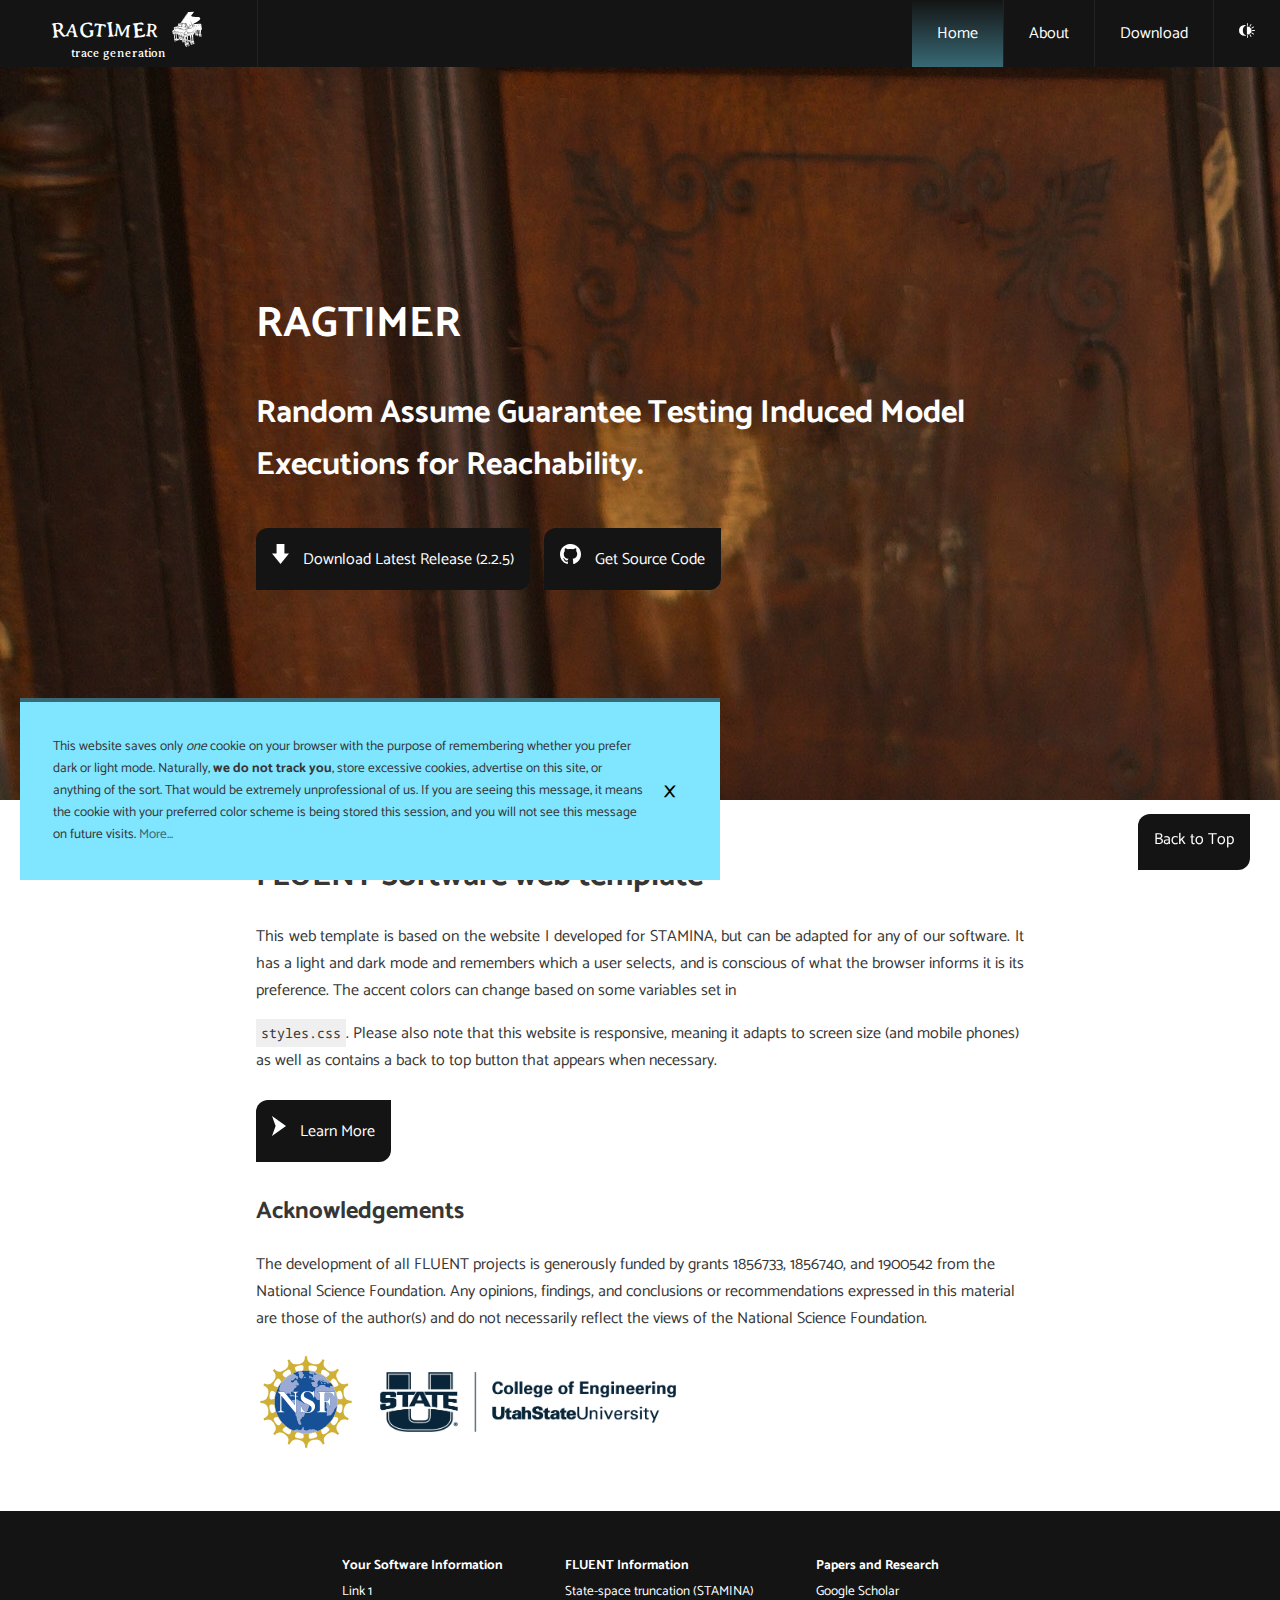
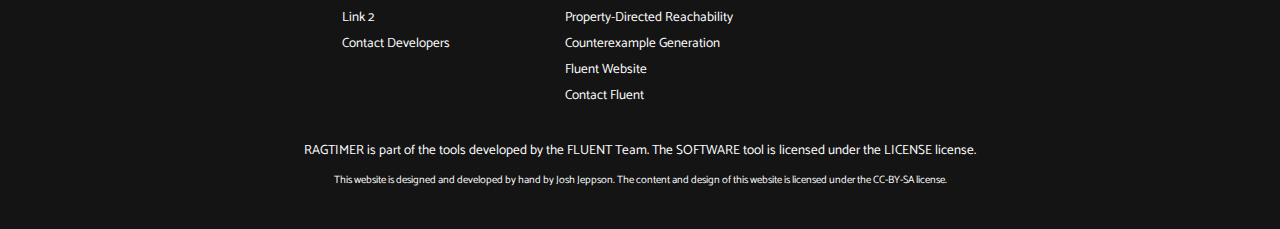
<file: index.html>
<!DOCTYPE html>
<html>
<head>
	<title>Home - RAGTIMER</title>
	<meta charset="utf-8">
	<meta name="viewport" content="width=device-width, initial-scale=1.0">
	<link rel="stylesheet" href="styles.css">
	<link rel="icon" type="image/x-icon" href="images/favicon.svg">
	<link rel="stylesheet" href="ragtimer-logo.css">
	<script type="text/javascript" src="scripts/scripts.js"></script>
</head>
<body>
<!-- Navigation Bar -->
<ul class="navbar" id="navbar">
	<li class="logo-background"><a id="ragtimer" href="index.html"><span class="ragtimer-logo-dynamic">
<span class="r">R</span>
<span class="a">A</span>
<span class="g">G</span>
<span class="t">T</span>
<span class="i">I</span>
<span class="m">M</span>
<span class="e">E</span>
<span class="m">R</span>
<img class="e" src=images/icon-logo.svg height=35px id=logo><br>
<span id="tgen"></span>
</span></a></li>
	<div class="right">
	<li><a class="openbutton" id="openbutton" onclick="openNav()">&#9776;</a></li>
	<li><a class="closebutton" id="closebutton" onclick="closeNav()">&times;</a></li>
	<li><a class="active" id="active" href="index.html">Home</a></li>
	<li><a class="navbutton" href="about.html">About</a></li>
	<li><a class="navbutton" href="download.html">Download</a></li>
	<li class="right"><a id="dark-toggle" title="Toggle Light/Dark Mode" onclick="toggleDarkMode()"><img src="images/icons/darkLight.svg" height="15px"></a></li>
	</div>
<!--	<li class="right"><a class="fluent" href="https://fluentverification.github.io">FLUENT Verification</a></li>-->
<!-- 	<li class="right"><a class="fluent" href="https://fluentverification.github.io">FLUENT Verification</a></li> -->
</ul>
<div class="top-buffer" id="top-buffer"><br></div>
<div class="banner">
	<h1>RAGTIMER</h1>
	<h2>
		Random Assume Guarantee Testing Induced Model Executions for Reachability.
	</h2>
	<a class="button" href="#"><img class="button-icon" src="images/icons/download.svg" height="20px"> Download Latest Release (2.2.5)</a>
	<a class="button" href="https://github.com/fluentverification/ragtimer"><img class="button-icon" src="images/icons/github_mark.svg" height="20px"> Get Source Code</a>
</div>
<!-- Back to top button -->
<a class="btt-button" id="btt-button" href="#" style="color: white;">
Back to Top</a>
<script>
let bttButton = document.getElementById('btt-button');

if (bttButton != null) {
	window.onscroll = function() {
		if (document.body.scrollTop > 100 || document.documentElement.scrollTop > 100) {
			bttButton.style.display = "block";
		}
		else {
			bttButton.style.display = "none";
		}
	}
}
</script>
<!-- Cookie Banner -->
<div class="cookie-banner" id="cookie-banner">
	<table>
		<tr>
		<td>
	This website saves only <i>one</i> cookie on your browser with the purpose of remembering whether you prefer dark or light mode. Naturally, <b>we do not track you</b>, store excessive cookies, advertise on this site, or anything of the sort. That would be extremely unprofessional of us. If you are seeing this message, it means the cookie with your preferred color scheme is being stored this session, and you will not see this message on future visits. <a href="privacy.html">More...</a>
	</td><td>
	<a style="color:black; padding: 10px; font-size: 20pt; cursor: pointer;" onclick="closeCookieBanner()">&times;</a></td><tr>
	</table>
	<script>
		function closeCookieBanner() {
			let cookieBanner = document.getElementById('cookie-banner');
			cookieBanner.style.display = "none";
		}
	</script>
</div>
<div class="content">
<!-- CONTENT -->
	<h1>FLUENT Software web template</h1>
	<p>
		This web template is based on the website I developed for STAMINA, but can be adapted for any of our software. It has a light and dark mode and remembers which a user selects, and is conscious of what the browser informs it is its preference. The accent colors can change based on some variables set in <div class="inline-code">styles.css</div>. Please also note that this website is responsive, meaning it adapts to screen size (and mobile phones) as well as contains a back to top button that appears when necessary.
	</p>
	<a class="button" href="about.html"><img class="button-icon" src="images/icons/learn_more.svg" height="20px"> Learn More</a>
	<!-- DO NOT REMOVE THIS SECTION!!!! -->
	<div id="acknowledgements">
		<h2>Acknowledgements</h2>
		The development of all FLUENT projects is generously funded by grants 1856733, 1856740, and 1900542 from the National Science Foundation. Any opinions, findings, and conclusions or recommendations expressed in this material are those of the author(s) and do not necessarily reflect the views of the National Science Foundation.<br>
		<div class="logos" style="vertical-align: center; padding-top: 20px;">
			<a href="https://www.nsf.gov/"><img height=100px class="ack-logo" src="images/nsfLogo.svg"></a>
			<a href="https://www.usu.edu/"><img height=60px id="usu-logo" class="ack-logo" style="padding: 20px;" src="images/u-state-aggie-blue.png"></a>
		</div>
		<script>
			// Assume someone isn't going to change their color scheme preference mid-session
			if (window.matchMedia && window.matchMedia('(prefers-color-scheme: dark)').matches || darkMode) {
				let usuLogo = document.getElementById('usu-logo');
				usuLogo.src = "images/u-state-white.png";
			}
		</script>
	</div>
</div>
<!-- Footer -->
<div class="footer">
	<div class="footer-links">
		<table style="width:80%">
			<tr>
				<th>Your Software Information</th>
				<th>FLUENT Information</th>
				<th>Papers and Research</th>
			</tr>
			<tr>
				<td><a href="https://github.com/fluentverification/ragtimer">Link 1</a></td>
				<td><a href="https://staminachecker.org">State-space truncation (STAMINA)</a></td>
				<td><a href="https://scholar.google.com/citations?hl=en&user=1bpMdpUAAAAJ">Google Scholar</a></td>
			</tr>
			<tr>
				<td><a href="https://github.com/fluentverification/ragtimer">Link 2</a></td>
				<td><a href="#">Property-Directed Reachability</a></td>
			</tr>
			<tr>
				<td><a href="about.html#contact">Contact Developers</a></td>
				<td><a href="#">Counterexample Generation</a></td>
			</tr>
			<tr>
				<td></td>
				<td><a href="https://fluentverification.github.io">Fluent Website</a></td>
			</tr>
			<tr>
				<td></td>
				<td><a href="https://fluentverification.github.io/contact/">Contact Fluent</a></td>
			</tr>
		</table>
	</div>
	<div style="padding-top: 30px;" >
		RAGTIMER is part of the tools developed by the FLUENT Team. The SOFTWARE tool is licensed under the LICENSE license.
	</div>
	<div style="padding-top: 10px; font-size: 8pt;" >
		This website is designed and developed by hand by Josh Jeppson. The content and design of this website is licensed under the CC-BY-SA license.
	</div>
</div>
</body>
</file>
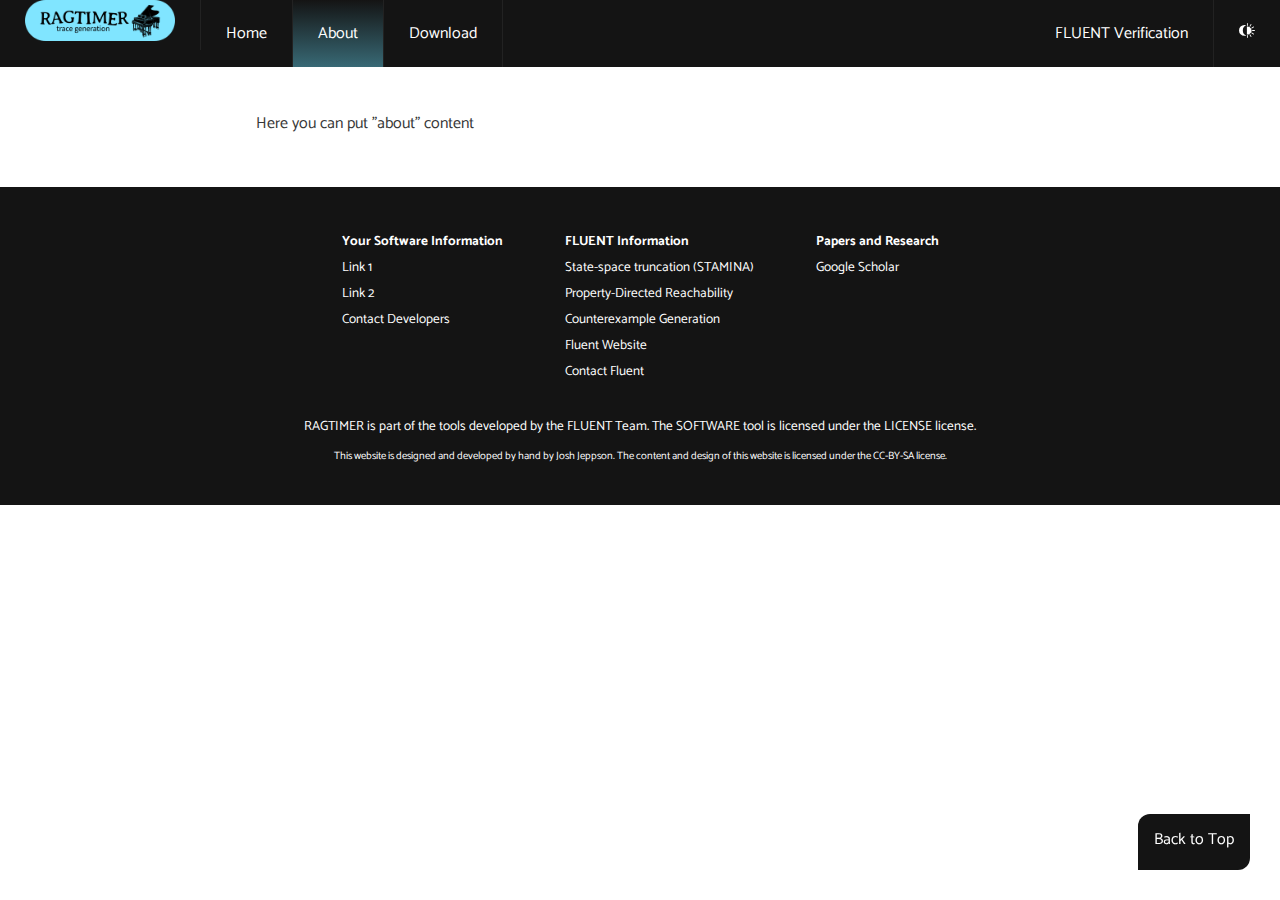
<file: about.html>
<!DOCTYPE html>
<html>
<head>
	<title>About - RAGTIMER</title>
	<meta charset="utf-8">
	<meta name="viewport" content="width=device-width, initial-scale=1.0">
	<link rel="stylesheet" href="styles.css">
	<link rel="icon" type="image/x-icon" href="images/favicon.svg">
	<script type="text/javascript" src="scripts/scripts.js"></script>
</head>
<body>
<!-- Navigation Bar -->
<ul class="navbar" id="navbar">
	<li><a id="ragtimer" href="index.html"><img src=images/logo.png class="ragtimer-logo"></a></li>
	<li><a class="openbutton" id="openbutton" onclick="openNav()">&#9776;</a></li>
	<li><a class="closebutton" id="closebutton" onclick="closeNav()">&times;</a></li>
	<li><a class="navbutton" href="index.html">Home</a></li>
	<li><a class="active" id="active" href="about.html">About</a></li>
	<li><a class="navbutton" href="download.html">Download</a></li>
	<li class="right"><a id="dark-toggle" title="Toggle Light/Dark Mode" onclick="toggleDarkMode()"><img src="images/icons/darkLight.svg" height="15px"></a></li>
	<li class="right"><a class="fluent" href="https://fluentverification.github.io">FLUENT Verification</a></li>
<!-- 	<li class="right"><a class="fluent" href="https://fluentverification.github.io">FLUENT Verification</a></li> -->
</ul>
<div class="top-buffer" id="top-buffer"><br></div>
<!-- Back to top button -->
<a class="btt-button" id="btt-button" href="#" style="color: white;">
Back to Top</a>
<script>
let bttButton = document.getElementById('btt-button');

if (bttButton != null) {
	window.onscroll = function() {
		if (document.body.scrollTop > 100 || document.documentElement.scrollTop > 100) {
			bttButton.style.display = "block";
		}
		else {
			bttButton.style.display = "none";
		}
	}
}
</script>
<!-- Cookie Banner -->
<div class="cookie-banner" id="cookie-banner">
	<table>
		<tr>
		<td>
	This website saves only <i>one</i> cookie on your browser with the purpose of remembering whether you prefer dark or light mode. Naturally, <b>we do not track you</b>, store excessive cookies, advertise on this site, or anything of the sort. That would be extremely unprofessional of us. If you are seeing this message, it means the cookie with your preferred color scheme is being stored this session, and you will not see this message on future visits. <a href="privacy.html">More...</a>
	</td><td>
	<a style="color:black; padding: 10px; font-size: 20pt; cursor: pointer;" onclick="closeCookieBanner()">&times;</a></td><tr>
	</table>
	<script>
		function closeCookieBanner() {
			let cookieBanner = document.getElementById('cookie-banner');
			cookieBanner.style.display = "none";
		}
	</script>
</div>
<div class="content">
<!-- CONTENT -->
	Here you can put "about" content
</div>
<!-- Footer -->
<div class="footer">
	<div class="footer-links">
		<table style="width:80%">
			<tr>
				<th>Your Software Information</th>
				<th>FLUENT Information</th>
				<th>Papers and Research</th>
			</tr>
			<tr>
				<td><a href="https://github.com/fluentverification/ragtimer">Link 1</a></td>
				<td><a href="https://staminachecker.org">State-space truncation (STAMINA)</a></td>
				<td><a href="https://scholar.google.com/citations?hl=en&user=1bpMdpUAAAAJ">Google Scholar</a></td>
			</tr>
			<tr>
				<td><a href="https://github.com/fluentverification/ragtimer">Link 2</a></td>
				<td><a href="#">Property-Directed Reachability</a></td>
			</tr>
			<tr>
				<td><a href="about.html#contact">Contact Developers</a></td>
				<td><a href="#">Counterexample Generation</a></td>
			</tr>
			<tr>
				<td></td>
				<td><a href="https://fluentverification.github.io">Fluent Website</a></td>
			</tr>
			<tr>
				<td></td>
				<td><a href="https://fluentverification.github.io/contact/">Contact Fluent</a></td>
			</tr>
		</table>
	</div>
	<div style="padding-top: 30px;" >
		RAGTIMER is part of the tools developed by the FLUENT Team. The SOFTWARE tool is licensed under the LICENSE license.
	</div>
	<div style="padding-top: 10px; font-size: 8pt;" >
		This website is designed and developed by hand by Josh Jeppson. The content and design of this website is licensed under the CC-BY-SA license.
	</div>
</div>
</body>
</file>
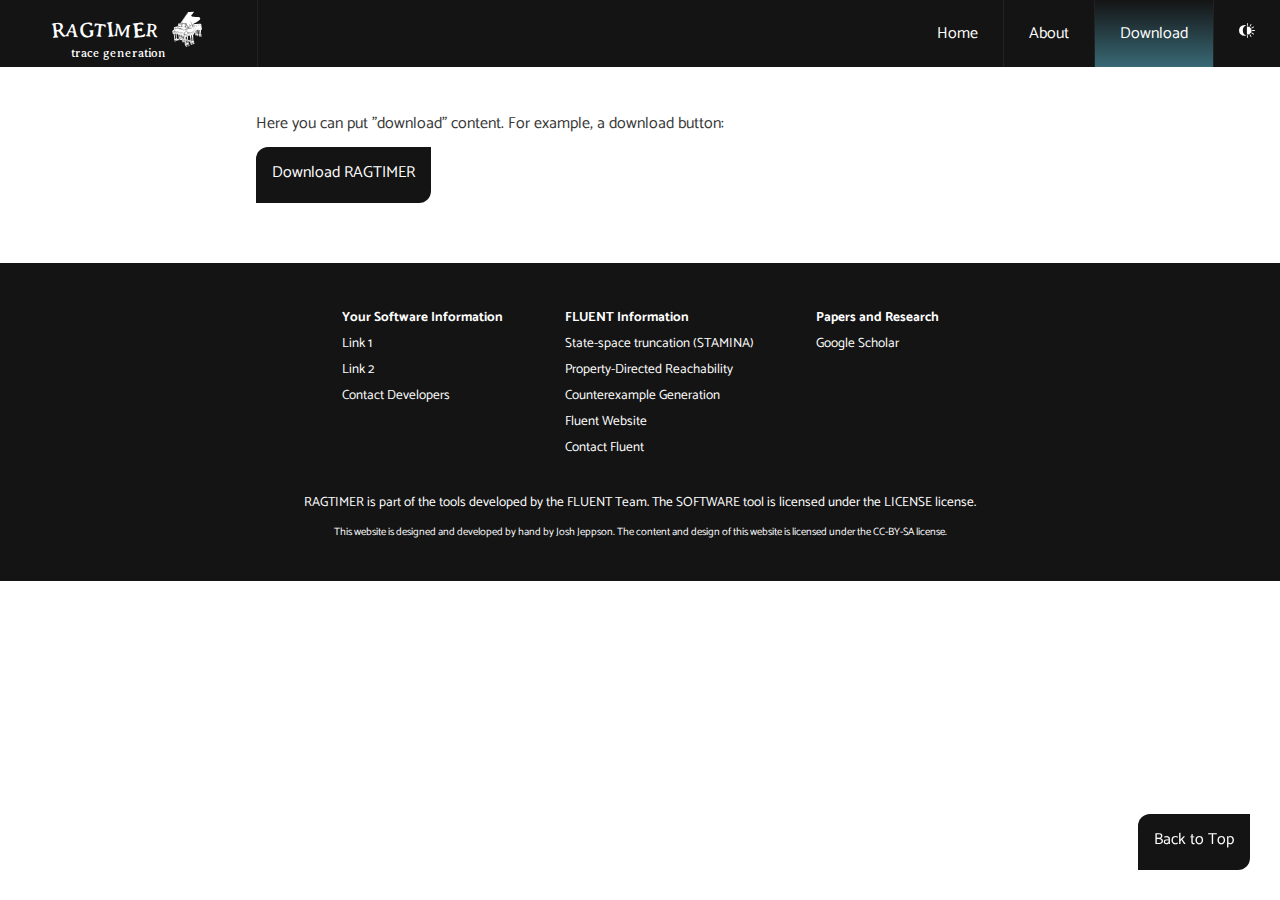
<file: download.html>
<!DOCTYPE html>
<html>
<head>
	<title>Download - RAGTIMER</title>
	<meta charset="utf-8">
	<meta name="viewport" content="width=device-width, initial-scale=1.0">
	<link rel="stylesheet" href="styles.css">
	<link rel="icon" type="image/x-icon" href="images/favicon.svg">
	<link rel="stylesheet" href="ragtimer-logo.css">
	<script type="text/javascript" src="scripts/scripts.js"></script>
</head>
<body>
<!-- Navigation Bar -->
<ul class="navbar" id="navbar">
	<li><a id="ragtimer" href="index.html"><span class="ragtimer-logo-dynamic">
<span class="r">R</span>
<span class="a">A</span>
<span class="g">G</span>
<span class="t">T</span>
<span class="i">I</span>
<span class="m">M</span>
<span class="e">E</span>
<span class="m">R</span>
<img class="e" src=images/icon-logo.svg height=35px id=logo><br>
<span id="tgen"></span>
</span></a></li>
	<li><a class="openbutton" id="openbutton" onclick="openNav()">&#9776;</a></li>
	<li><a class="closebutton" id="closebutton" onclick="closeNav()">&times;</a></li>
	<div class="right">
	<li><a class="navbutton" href="index.html">Home</a></li>
	<li><a class="navbutton" href="about.html">About</a></li>
	<li><a class="active" id="active" href="download.html">Download</a></li>
	<li class="right"><a id="dark-toggle" title="Toggle Light/Dark Mode" onclick="toggleDarkMode()"><img src="images/icons/darkLight.svg" height="15px"></a></li>
	</div>
<!-- 	<li class="right"><a class="fluent" href="https://fluentverification.github.io">FLUENT Verification</a></li> -->
<!-- 	<li class="right"><a class="fluent" href="https://fluentverification.github.io">FLUENT Verification</a></li> -->
</ul>
<div class="top-buffer" id="top-buffer"><br></div>
<!-- Back to top button -->
<a class="btt-button" id="btt-button" href="#" style="color: white;">
Back to Top</a>
<script>
let bttButton = document.getElementById('btt-button');

if (bttButton != null) {
	window.onscroll = function() {
		if (document.body.scrollTop > 100 || document.documentElement.scrollTop > 100) {
			bttButton.style.display = "block";
		}
		else {
			bttButton.style.display = "none";
		}
	}
}
</script>
<!-- Cookie Banner -->
<div class="cookie-banner" id="cookie-banner">
	<table>
		<tr>
		<td>
	This website saves only <i>one</i> cookie on your browser with the purpose of remembering whether you prefer dark or light mode. Naturally, <b>we do not track you</b>, store excessive cookies, advertise on this site, or anything of the sort. That would be extremely unprofessional of us. If you are seeing this message, it means the cookie with your preferred color scheme is being stored this session, and you will not see this message on future visits. <a href="privacy.html">More...</a>
	</td><td>
	<a style="color:black; padding: 10px; font-size: 20pt; cursor: pointer;" onclick="closeCookieBanner()">&times;</a></td><tr>
	</table>
	<script>
		function closeCookieBanner() {
			let cookieBanner = document.getElementById('cookie-banner');
			cookieBanner.style.display = "none";
		}
	</script>
</div>
<div class="content">
<!-- CONTENT -->
	Here you can put "download" content. For example, a download button:<br>
	<a class="button">Download RAGTIMER</a>
</div>
<!-- Footer -->
<div class="footer">
	<div class="footer-links">
		<table style="width:80%">
			<tr>
				<th>Your Software Information</th>
				<th>FLUENT Information</th>
				<th>Papers and Research</th>
			</tr>
			<tr>
				<td><a href="https://github.com/fluentverification/ragtimer">Link 1</a></td>
				<td><a href="https://staminachecker.org">State-space truncation (STAMINA)</a></td>
				<td><a href="https://scholar.google.com/citations?hl=en&user=1bpMdpUAAAAJ">Google Scholar</a></td>
			</tr>
			<tr>
				<td><a href="https://github.com/fluentverification/ragtimer">Link 2</a></td>
				<td><a href="#">Property-Directed Reachability</a></td>
			</tr>
			<tr>
				<td><a href="about.html#contact">Contact Developers</a></td>
				<td><a href="#">Counterexample Generation</a></td>
			</tr>
			<tr>
				<td></td>
				<td><a href="https://fluentverification.github.io">Fluent Website</a></td>
			</tr>
			<tr>
				<td></td>
				<td><a href="https://fluentverification.github.io/contact/">Contact Fluent</a></td>
			</tr>
		</table>
	</div>
	<div style="padding-top: 30px;" >
		RAGTIMER is part of the tools developed by the FLUENT Team. The SOFTWARE tool is licensed under the LICENSE license.
	</div>
	<div style="padding-top: 10px; font-size: 8pt;" >
		This website is designed and developed by hand by Josh Jeppson. The content and design of this website is licensed under the CC-BY-SA license.
	</div>
</div>
</body>
</file>
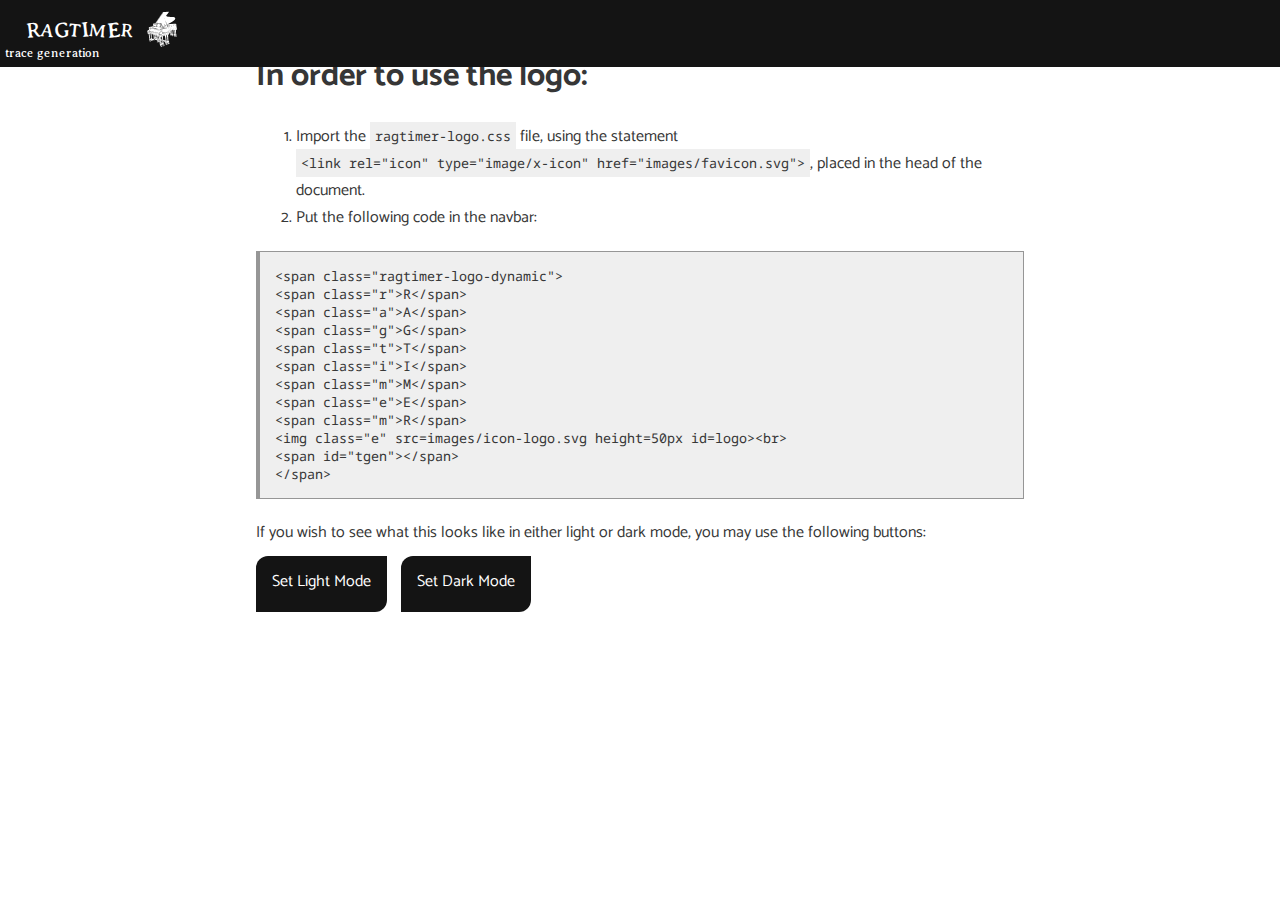
<file: logo-demo.html>
<!DOCTYPE html>
<html>
<head>
	<title>Home - RAGTIMER</title>
	<meta charset="utf-8">
	<meta name="viewport" content="width=device-width, initial-scale=1.0">
	<link rel="stylesheet" href="styles.css">
	<link rel="stylesheet" href="ragtimer-logo.css">
	<link rel="icon" type="image/x-icon" href="images/favicon.svg">
	<script type="text/javascript" src="scripts/scripts.js"></script>
</head>
<body>
<div class="navbar">
<span class="ragtimer-logo-dynamic">
<span class="r">R</span>
<span class="a">A</span>
<span class="g">G</span>
<span class="t">T</span>
<span class="i">I</span>
<span class="m">M</span>
<span class="e">E</span>
<span class="m">R</span>
<img class="e" src=images/icon-logo.svg height=35px id=logo><br>
<span id="tgen"></span>
</span>
</div>
<div class="content">
<h1>In order to use the logo:</h1>
<ol>
	<li>Import the <code class="inline-code">ragtimer-logo.css</code> file, using the statement <code class="inline-code">&lt;link rel="icon" type="image/x-icon" href="images/favicon.svg"&gt;</code>, placed in the head of the document.</li>
	<li>Put the following code in the navbar:</li>
</ol>
<pre class="code">
&lt;span class="ragtimer-logo-dynamic">
&lt;span class="r">R&lt;/span>
&lt;span class="a">A&lt;/span>
&lt;span class="g">G&lt;/span>
&lt;span class="t">T&lt;/span>
&lt;span class="i">I&lt;/span>
&lt;span class="m">M&lt;/span>
&lt;span class="e">E&lt;/span>
&lt;span class="m">R&lt;/span>
&lt;img class="e" src=images/icon-logo.svg height=50px id=logo>&lt;br>
&lt;span id="tgen">&lt;/span>
&lt;/span>
</pre>
If you wish to see what this looks like in either light or dark mode, you may use the following buttons:<br>
<span class="button" onclick="setLightMode()">Set Light Mode</span>
<span class="button" onclick="setDarkMode()">Set Dark Mode</span>
</div>
</body>
</file>
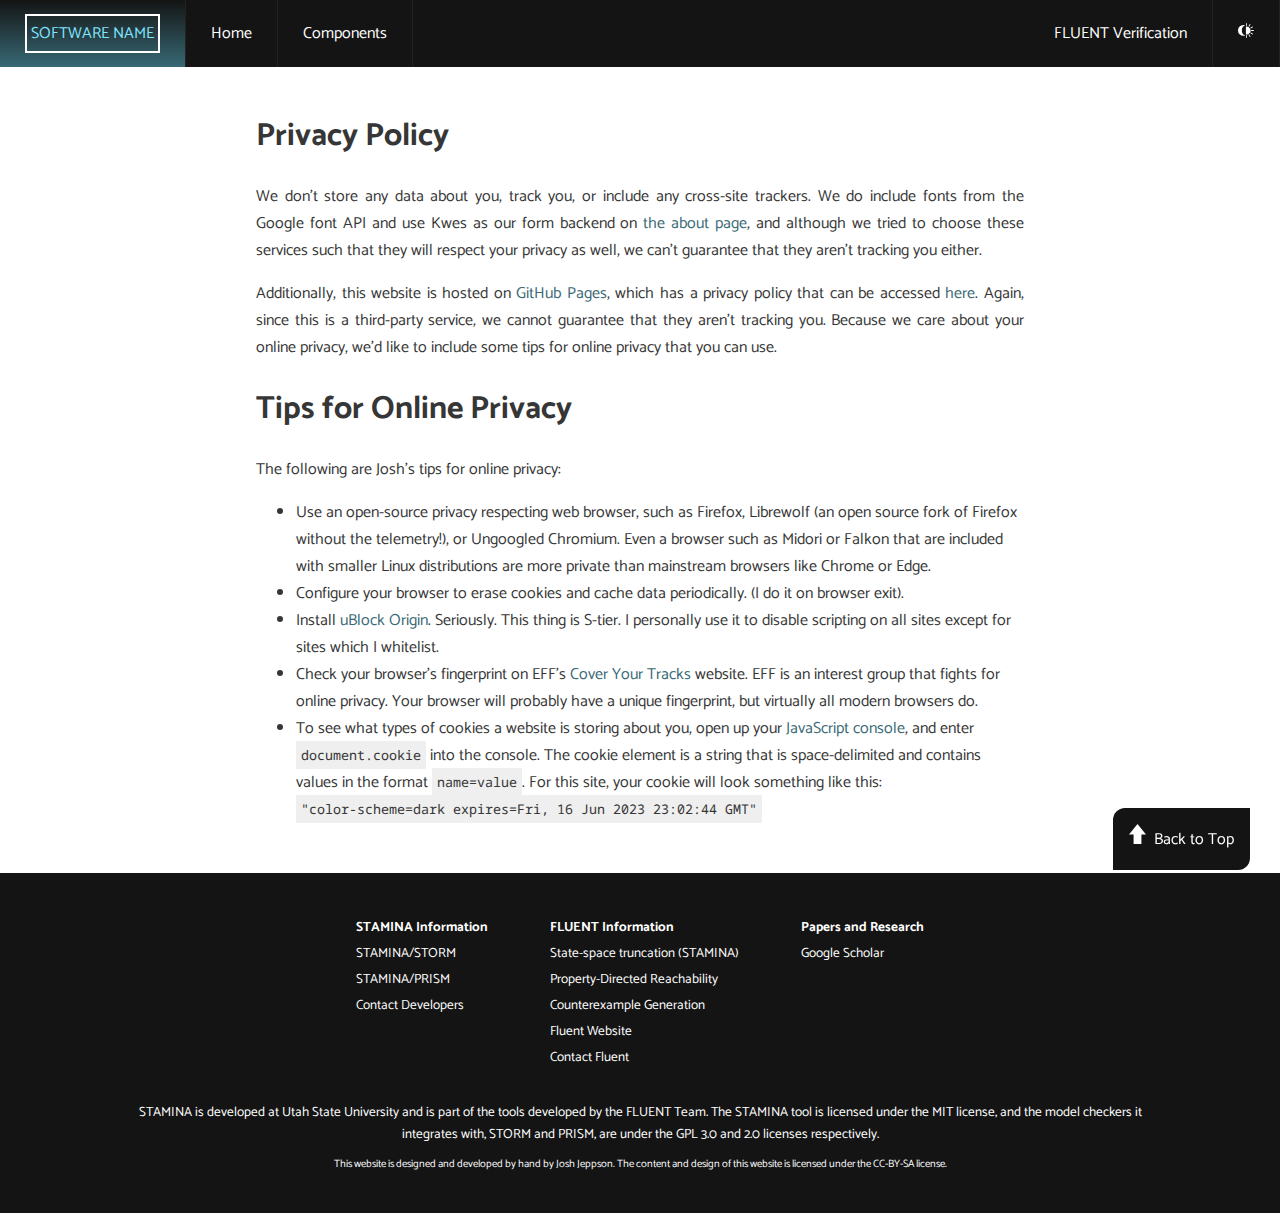
<file: privacy.html>
<!DOCTYPE html>
<html>
<head>
	<title>Home - STAMINA Model Checker</title>
	<meta charset="utf-8">
	<meta name="viewport" content="width=device-width, initial-scale=1.0">
	<link rel="stylesheet" href="styles.css">
	<link rel="icon" type="image/x-icon" href="images/favicon.svg">
	<script type="text/javascript" src="scripts/scripts.js"></script>
</head>
<body>
<!-- Navigation Bar -->
<ul class="navbar" id="navbar">
	<li><a class="stamina-name" id="stamina" href="index.html"><div id="slogo">SOFTWARE NAME</div></a></li>
	<li><a class="openbutton" id="openbutton" onclick="openNav()">&#9776;</a></li>
	<li><a class="closebutton" id="closebutton" onclick="closeNav()">&times;</a></li>
	<li><a class="navbutton" href="index.html">Home</a></li>
	<li><a class="navbutton" href="about.html">Components</a></li>
	<li class="right"><a title="Toggle Light/Dark Mode" onclick="toggleDarkMode()"><img src="images/icons/darkLight.svg" height="15px"></a></li>
	<li class="right"><a class="fluent" href="https://fluentverification.github.io">FLUENT Verification</a></li>
</ul>
<div class="top-buffer" id="top-buffer"><br></div>
<!-- Back to top button -->
<a class="btt-button" id="btt-button" href="#" style="color: white;">
<img src="images/icons/up.svg" height=20px>&nbsp;&nbsp;Back to Top</a>
<script>
let bttButton = document.getElementById('btt-button');

if (bttButton != null) {
	window.onscroll = function() {
		if (document.body.scrollTop > 100 || document.documentElement.scrollTop > 100) {
			bttButton.style.display = "block";
		}
		else {
			bttButton.style.display = "none";
		}
	}
}
</script>
<!-- Cookie Banner -->
<div class="cookie-banner" id="cookie-banner">
	<table>
		<tr>
		<td>
	The STAMINA Website saves only <i>one</i> cookie on your browser with the purpose of remembering whether you prefer dark or light mode. Naturally, <b>we do not track you</b>, store excessive cookies, advertise on this site, or anything of the sort. That would be extremely unprofessional of us. If you are seeing this message, it means the cookie with your preferred color scheme is being stored this session, and you will not see this message on future visits.
	</td><td>
	<a style="color:black; padding: 10px; font-size: 20pt; cursor: pointer;" onclick="closeCookieBanner()">&times;</a></td><tr>
	</table>
	<script>
		function closeCookieBanner() {
			let cookieBanner = document.getElementById('cookie-banner');
			cookieBanner.style.display = "none";
		}
	</script>
</div>
<div class="content">
<!-- CONTENT -->
	<h1>Privacy Policy</h1>
	<p>
		We don't store any data about you, track you, or include any cross-site trackers. We do include fonts from the Google font API and use Kwes as our form backend on <a href="about.html">the about page</a>, and although we tried to choose these services such that they will respect your privacy as well, we can't guarantee that they aren't tracking you either.
	</p>
	<p>
		Additionally, this website is hosted on <a href="https://pages.github.com/">GitHub Pages</a>, which has a privacy policy that can be accessed <a href="https://docs.github.com/en/site-policy/privacy-policies/github-privacy-statement">here</a>. Again, since this is a third-party service, we cannot guarantee that they aren't tracking you. Because we care about your online privacy, we'd like to include some tips for online privacy that you can use.
	</p>
	<h1>Tips for Online Privacy</h1>
	The following are Josh's tips for online privacy:
	<ul>
		<li>Use an open-source privacy respecting web browser, such as Firefox, Librewolf (an open source fork of Firefox without the telemetry!), or Ungoogled Chromium. Even a browser such as Midori or Falkon that are included with smaller Linux distributions are more private than mainstream browsers like Chrome or Edge.</li>
		<li>Configure your browser to erase cookies and cache data periodically. (I do it on browser exit).</li>
		<li>Install <a href="https://ublockorigin.com/">uBlock Origin</a>. Seriously. This thing is S-tier. I personally use it to disable scripting on all sites except for sites which I whitelist.</li>
		<li>Check your browser's fingerprint on EFF's <a href="https://coveryourtracks.eff.org/">Cover Your Tracks</a> website. EFF is an interest group that fights for online privacy. Your browser will probably have a unique fingerprint, but virtually all modern browsers do.</li>
		<li>To see what types of cookies a website is storing about you, open up your <a href="https://www.geeksforgeeks.org/console-in-javascript/">JavaScript console</a>, and enter <code class="inline-code">document.cookie</code> into the console. The cookie element is a string that is space-delimited and contains values in the format <code class="inline-code">name=value</code>. For this site, your cookie will look something like this: <code class="inline-code"> "color-scheme=dark expires=Fri, 16 Jun 2023 23:02:44 GMT" </code>
	</ul>
</div>
<!-- Footer -->
<div class="footer">
	<div class="footer-links">
		<table style="width:80%">
			<tr>
				<th>STAMINA Information</th>
				<th>FLUENT Information</th>
				<th>Papers and Research</th>
			</tr>
			<tr>
				<td><a href="https://github.com/fluentverification/stamina-cplusplus">STAMINA/STORM</a></td>
				<td><a href="index.html">State-space truncation (STAMINA)</a></td>
				<td><a href="https://scholar.google.com/citations?hl=en&user=1bpMdpUAAAAJ">Google Scholar</a></td>
			</tr>
			<tr>
				<td><a href="https://github.com/fluentverification/stamina">STAMINA/PRISM</a></td>
				<td><a href="#">Property-Directed Reachability</a></td>
			</tr>
			<tr>
				<td><a href="about.html#contact">Contact Developers</a></td>
				<td><a href="#">Counterexample Generation</a></td>
			</tr>
			<tr>
				<td></td>
				<td><a href="https://fluentverification.github.io">Fluent Website</a></td>
			</tr>
			<tr>
				<td></td>
				<td><a href="https://fluentverification.github.io/contact/">Contact Fluent</a></td>
			</tr>
		</table>
	</div>
	<div style="padding-top: 30px;" >
		STAMINA is developed at <a href="https://www.usu.edu/">Utah State University</a> and is part of the tools developed by the FLUENT Team. The STAMINA tool is licensed under the MIT license, and the model checkers it integrates with, STORM and PRISM, are under the GPL 3.0 and 2.0 licenses respectively.
	</div>
	<div style="padding-top: 10px; font-size: 8pt;" >
		This website is designed and developed by hand by Josh Jeppson. The content and design of this website is licensed under the CC-BY-SA license.
	</div>
</div>
</body>
</file>
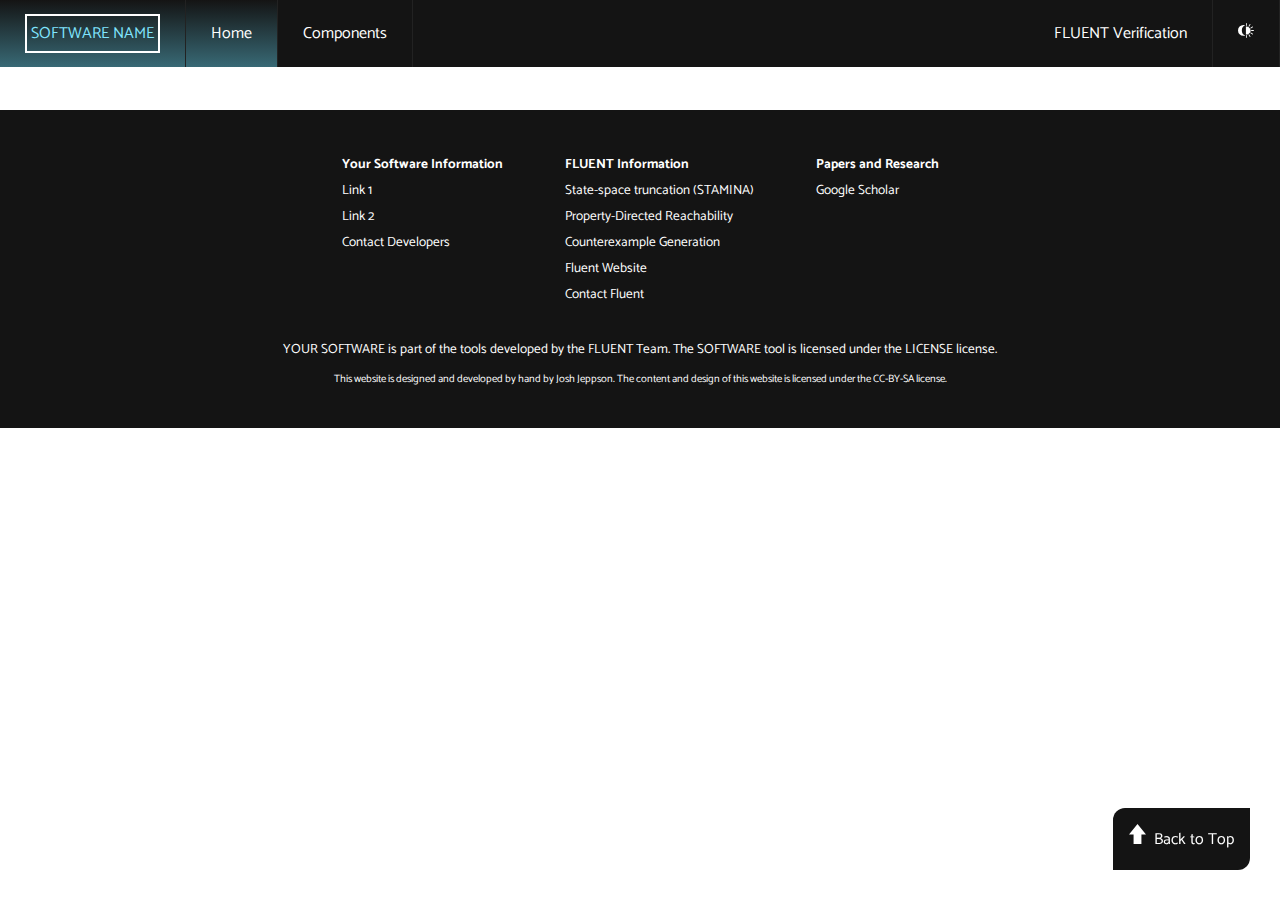
<file: template.html>
<!DOCTYPE html>
<html>
<head>
	<title>About Components - Your Software</title>
	<meta charset="utf-8">
	<meta name="viewport" content="width=device-width, initial-scale=1.0">
	<link rel="stylesheet" href="styles.css">
	<link rel="icon" type="image/x-icon" href="images/favicon.svg">
	<script type="text/javascript" src="scripts/scripts.js"></script>
</head>
<body>
<!-- Navigation Bar -->
<ul class="navbar" id="navbar">
	<li><a class="stamina-name" id="stamina" href="index.html"><div id="slogo">SOFTWARE NAME</div></a></li>
	<li><a class="openbutton" id="openbutton" onclick="openNav()">&#9776;</a></li>
	<li><a class="closebutton" id="closebutton" onclick="closeNav()">&times;</a></li>
	<li><a class="active" id="active" href="index.html">Home</a></li>
	<li><a class="navbutton" href="about.html">Components</a></li>
	<li class="right"><a title="Toggle Light/Dark Mode" onclick="toggleDarkMode()"><img src="images/icons/darkLight.svg" height="15px"></a></li>
	<li class="right"><a class="fluent" href="https://fluentverification.github.io">FLUENT Verification</a></li>
</ul>
<div class="top-buffer" id="top-buffer"><br></div>
<!-- Back to top button -->
<a class="btt-button" id="btt-button" href="#" style="color: white;">
<img src="images/icons/up.svg" height=20px>&nbsp;&nbsp;Back to Top</a>
<script>
let bttButton = document.getElementById('btt-button');

if (bttButton != null) {
	window.onscroll = function() {
		if (document.body.scrollTop > 100 || document.documentElement.scrollTop > 100) {
			bttButton.style.display = "block";
		}
		else {
			bttButton.style.display = "none";
		}
	}
}
</script>
<!-- Cookie Banner -->
<div class="cookie-banner" id="cookie-banner">
	<table>
		<tr>
		<td>
	This website saves only <i>one</i> cookie on your browser with the purpose of remembering whether you prefer dark or light mode. Naturally, <b>we do not track you</b>, store excessive cookies, advertise on this site, or anything of the sort. That would be extremely unprofessional of us. If you are seeing this message, it means the cookie with your preferred color scheme is being stored this session, and you will not see this message on future visits. <a href="privacy.html">More...</a>
	</td><td>
	<a style="color:black; padding: 10px; font-size: 20pt; cursor: pointer;" onclick="closeCookieBanner()">&times;</a></td><tr>
	</table>
	<script>
		function closeCookieBanner() {
			let cookieBanner = document.getElementById('cookie-banner');
			cookieBanner.style.display = "none";
		}
	</script>
</div>
<div class="content">
<!-- CONTENT -->

</div>
<!-- Footer -->
<div class="footer">
	<div class="footer-links">
		<table style="width:80%">
			<tr>
				<th>Your Software Information</th>
				<th>FLUENT Information</th>
				<th>Papers and Research</th>
			</tr>
			<tr>
				<td><a href="https://github.com/fluentverification/stamina-cplusplus">Link 1</a></td>
				<td><a href="index.html">State-space truncation (STAMINA)</a></td>
				<td><a href="https://scholar.google.com/citations?hl=en&user=1bpMdpUAAAAJ">Google Scholar</a></td>
			</tr>
			<tr>
				<td><a href="https://github.com/fluentverification/stamina">Link 2</a></td>
				<td><a href="#">Property-Directed Reachability</a></td>
			</tr>
			<tr>
				<td><a href="about.html#contact">Contact Developers</a></td>
				<td><a href="#">Counterexample Generation</a></td>
			</tr>
			<tr>
				<td></td>
				<td><a href="https://fluentverification.github.io">Fluent Website</a></td>
			</tr>
			<tr>
				<td></td>
				<td><a href="https://fluentverification.github.io/contact/">Contact Fluent</a></td>
			</tr>
		</table>
	</div>
	<div style="padding-top: 30px;" >
		YOUR SOFTWARE is part of the tools developed by the FLUENT Team. The SOFTWARE tool is licensed under the LICENSE license.
	</div>
	<div style="padding-top: 10px; font-size: 8pt;" >
		This website is designed and developed by hand by Josh Jeppson. The content and design of this website is licensed under the CC-BY-SA license.
	</div>
</div>
</body>
</file>
<file: styles.css>
@import url('https://fonts.googleapis.com/css2?family=Noto+Sans+Mono&family=Noto+Sans:wght@400;800&display=swap');
@import url('https://fonts.googleapis.com/css2?family=Catamaran:wght@100;300&display=swap');

/* @import url('https://fonts.googleapis.com/css2?family=Noto+Sans+Mono&family=Noto+Sans:wght@300&display=swap'); */

:root {
	--navbar-background: #141414;
	/* Uncomment your desired accent colors */
	/* Green Accent Colors */
	/*--accent-light: #b4f7d6;
	--accent-medium: #48ce94;
	--accent-dark: #2e8460;
	--accent-low-sat: #67aa8a;
	--accent-low-sat-light: #7bcba5;
	--accent-hover: #16f5bd;*/
	/* Blue Accent Colors */
	--accent-light: #80e5ff;
	--accent-medium: #80e5ff;
	--accent-dark: #386975;
	--accent-low-sat: #86a9b2;
	--accent-low-sat-light: #a9d7e2;
	--accent-hover: #283336;
	/* Orange Accent Colors */
	/*--accent-light: #f7cab4;
	--accent-medium: #ce7548;
	--accent-dark: #844b2e;
	--accent-low-sat: #aa7e67;
	--accent-low-sat-light: #cb967b;
	--accent-hover: #f56016;
	/* Purple Accent Colors */
	/*--accent-light: #f7aee4;
	--accent-medium: #ce48aa;
	--accent-dark: #842e6d;
	--accent-low-sat: #aa6798;
	--accent-low-sat-light: #cb7bb6;
	--accent-hover: #f516ba;*/
}

@media (prefers-color-scheme: dark) {
	:root {
		--color: white;
		--color-two: #f7f7f7;
		--background: #111111;
		--background-two: #171717;
		--background-three: #363636;
		--link-base: var(--accent-medium);
	}
}

@media (prefers-color-scheme: light) {
	:root {
		--color: #363636;
		--color-two: #515151;
		--background: #ffffff;
		--background-two: #efefef;
		--background-three: #ebebeb;
		--link-base: var(--accent-dark);
	}
}

body {
	margin: 0px;
	background: var(--background);
}

#ragtimer {
	padding-top: 0px;
	padding-bottom: 0px;
}

#ragtimer:hover {
	border-bottom: 0px;
	background-image: none;
}

#dark-toggle {
	border-right: 0px;
}

.ragtimer-logo {
	display: inline-block;
	width: 150px;
	padding: 0px;
}

.table {
	width: 100%;
	overflow: hidden;
	border-collapse: collapse;
	font-size: 10pt;
}

.table th, .table td {
	padding: 10px;
	margin: 10px;
	overflow: hidden;
}

.table th {
	/* You will need to edit these to match your accent color with a 55 alpha */
	background-color: #ce48aa55;
}
.table tr:nth-child(even) {
	background-color: #a2a2a255;
}
.table tr:hover {
	/* You will need to edit these to match your accent color with a 55 alpha */
	background-color: #ce48aa55;
}
.btt-button {
	display: none;
	position: fixed;
	bottom: 20px;
	right: 20px;
	font-family: 'Catamaran', sans-serif;
}

.cookie-banner {
	font-family: 'Catamaran', sans-serif;
	display: block;
	position: fixed;
	background-color: var(--accent-light);
	border-top: 4px solid var(--accent-dark);
	color: #363636;
	bottom: 20px;
	left: 20px;
	padding: 30px;
	font-size: 10pt;
	width: 50%;
	display: none;
}

.collapsible-header {
	padding: 20px;
	border-bottom: #969696 solid 2px;
	cursor: pointer;
}

.collapsible-header:hover {
	border-bottom: #d9d9d9 solid 2px;
}

.collapsible {
	display: none;
}

.ack-logo {
	display: inline-block;
	vertical-align: center;
}

.button-icon {
/* 	padding: 2px; */
	padding-right: 10px;
	display: inline-block;
	offset-position: center;
}


.citation{
	border-color: #969696;
	border-style: solid;
	border-width: 1px;
	border-left: 4px solid #969696;
	background-color: var(--background-two);
	padding: 15px;
	margin-top: 20px;
	margin-bottom: 20px;
}

.note {
	display: block;
	color: #1e3229;
	background-color: var(--accent-light);
	padding: 40px;
	margin-top: 20px;
	margin-bottom: 20px;
	border-left: 4px solid var(--accent-dark);
	width: 80%;
/* 	border-radius: 6px; */
}

.note:hover {
	border-left: 4px solid var(--accent-medium);
}

.inline-code, .inline-code-note {
	display: inline;
	font-weight: semi-expanded;
	font-family: 'Noto Sans Mono', monospace;
	font-size: 10pt;
	white-space: nowrap;
	padding: 5px;
}

.inline-code {
	background-color: var(--background-two);
}

.inline-code-note {
	background-color: #efefef;
}

.code {
	border-color: #969696;
	font-weight: semi-expanded;
	font-family: 'Noto Sans Mono', monospace;
	font-size: 10pt;
	border-style: solid;
	border-width: 1px;
/* 	border-radius: 6px; */
	background-color: var(--background-two);
	padding: 15px;
	margin-top: 20px;
	margin-bottom: 20px;
	border-left: 4px solid #969696;
}

.code:hover, .citation:hover {
	border-left: 4px solid #d9d9d9;
}

input[type=text], select, textarea {
	color: var(--color);
	background: var(--background);
	width: 100%; /* Full width */
	padding: 12px; /* Some padding */
	border: 1px solid #cccccc; /* Gray border */
	border-radius: 4px; /* Rounded borders */
	box-sizing: border-box; /* Make sure that padding and width stays in place */
	margin-top: 6px; /* Add a top margin */
	margin-bottom: 16px; /* Bottom margin */
	resize: vertical /* Allow the user to vertically resize the textarea (not horizontally) */
}

.form {
	background-color: var(--background-three);
	padding: 20px;
}

.button, input[type=submit], .btt-button {
	display: inline-block;
	color: white;
	text-align: center;
	padding: 16px;
	text-decoration: none;
	background-color: var(--navbar-background);
	/*background: linear-gradient(0, var(--accent-medium), 0%, var(--accent-dark), 100%);*/
	border-radius: 12px 0px 12px 0px;
	margin-top: 10px;
	margin-bottom: 10px;
	margin-right: 10px;
	border: none;
	vertical-align: middle;
	line-height: 20px;
	cursor: pointer;
	border-bottom: 4px solid #00000000;
}

.button:hover, input[type=submit]:hover, .btt-button:hover {
	color: white;
	border-bottom: 4px solid var(--accent-medium);
	color: var(--accent-medium);
	background-image: linear-gradient(var(--navbar-background), var(--accent-dark));
	border-radius: 0px 12px 0px 12px ;
	animation: change-br 0.5s ease;
}

@keyframes change-br {
	from { border-radius: 12px 0px 12px 0px; }
	to { border-radius: 0px 12px 0px 12px; }
}
.graphic {
	float: right;
	margin: 10px;
	padding: 20px;
}

a {
	color: var(--link-base);
	text-decoration: none;
}

a:hover {
	color: var(--accent-hover);
}

p {
	text-align: justify;
}

.banner {
	margin: 0;
	position: static;
	display: block;
	padding-left: 20%;
	padding-right: 20%;
	padding-top: 200px;
	padding-bottom: 200px;
	width: 60%;
	color: white;
	background-color: var(--background-three);
/* 	background-image: linear-gradient(var(--navbar-background), var(--background)); */
	background-image: url("images/pexels-mao-li-11685015.jpg");
	font-family: 'Catamaran', sans-serif;
/* 	background-image: url("images/banner.svg"); */
}

.banner h1 {
	font-size: 32pt;
}

.banner h2 {
	font-size: 24pt;
}

.content {
	margin-left: 20%;
	margin-right: 20%;
	width: 60%;
	color: var(--color);
	font-family: 'Catamaran', sans-serif;
	margin-top: 50px;
	margin-bottom: 50px;
	transition: all 0.5s ease;
}

.contents {
	background-color: var(--background-two);
	padding: 20px;
}

.navbar li {
	font-family: 'Catamaran', sans-serif;
	display: inline;
	float: left;
}

.navbar li a, .dropbtn {
	display: block;
	color: white;
	text-align: center;
	padding: 20px 25px;
	text-decoration: none;
	border-right: 1px solid #222222;
}

/*.navbar li a {
	border-bottom: 4px solid var(--navbar-background);
}*/

#slogo {
	display: inline;
	border: 2px solid white;
	padding: 4px;
}

#slogo:hover {
	border: 2px solid var(--accent-low-sat);
}

.navbar .openbutton, .navbar .closebutton {
	display: none;
}
.navbar {
	list-style-type: none;
	margin: 0;
	padding: 0;
	overflow: hidden;
	background-color: var(--navbar-background);
	position: fixed;
	top: 0;
	left: 0;
	right: 0;
	width: 100%;
}

/*.navbar li a:hover, .dropdown:hover, .stamina-name:hover {
	background-color: var(--accent-low-sat);
}*/

.active, .navbar li a:hover {
/* 	border-bottom: 4px solid var(--accent-medium); */
	color: var(--accent-medium);
	background-image: linear-gradient(var(--navbar-background), var(--accent-dark));
}

ul.navbar li.right {
	float: right;
}

.footer {
	font-size: 10pt;
	display: block;
	position: absolute;
	font-family: 'Catamaran', sans-serif;
	background-color: var(--navbar-background);
	color: white;
	left: 0;
	right: 0;
	width: 80%;
	text-align: center;
	padding: 40px 0;
	padding-left: 10%;
	padding-right: 10%;
	z-index: -1;
}

.footer a {
	color: white;
	text-decoration: none;
}

.footer-links table {
	display: inline;
	text-align: left;
	width: 100%;
}

.footer-links table a {
	color: white;
}

.footer-links td, .footer-links th {
	padding-left: 30px;
	padding-right: 30px;
}

.top-buffer {
	height: 60px;
}

.right {
	display: inline-block;
	float: right;
}

@media screen and (max-width: 900px) {
	ul.navbar li.right,
	ul.navbar li {
		float: none;
		z-index: 1;
	}
	ul.navbar a {
		display: none;
	}
	.navbar .openbutton {
		display: block;
	}
	.footer-links td, .footer-links th {
		padding-left: 10px;
		padding-right: 10px;
	}
	.right {
		width: 100%;
	}
}

@media screen and (max-width: 1000px) {
	.graphic {
		width: 80%;
		margin-left: 10%;
		margin-right: 10%;
	}
	.content {
		margin-left: 10%;
		margin-right: 10%;
		width: 80%;
	}

}
</file>
<file: ragtimer-logo.css>
@import url('https://fonts.googleapis.com/css2?family=Averia+Serif+Libre:wght@300&family=Playfair+Display:ital,wght@0,500;1,400&family=Roboto+Slab:wght@300&display=swap');

.ragtimer-logo-dynamic {
/* 	font-family: 'Playfair Display', serif; */
/* 	font-family: 'Roboto Slab', serif; */
	font-family: 'Averia Serif Libre', cursive;
	color: white;
	padding: 30px;
	padding-top: 2px;
	padding-bottom: 5px;
/* 	padding-top: 50px; */
	cursor: pointer;
	display: inline-block;
	background-color: var(--navbar-background);
}

.ragtimer-logo-dynamic:hover {
	background-color: var(--accent-medium);
	color: black;
	animation: change-border-radius 0.5s ease;
	animation-iteration-count: 1;
	border-radius: 48px;
}

.logo-background a {
	padding: 0px;
}

@keyframes change-border-radius {
	from { border-radius: 0px; }
	to { border-radius: 48px; }
}

.r, .a, .g, .t, .i, .m, .e {
	display: inline-block;
	padding: 0px;
	margin: 0px;
	margin-left: -4px;
}

.r, .g, .i, .e {
	transform: rotate(-6deg);
	font-size: 16pt;
}

.a, .t, .m {
	transform: rotate(6deg);
	font-size: 14pt;
}

.r:hover, .g:hover, .i:hover, .e:hover {
	animation: rotate1 4s ease infinite;
}

.a:hover, .t:hover, .m:hover {
	animation: rotate2 4s ease infinite;
}

#tgen {
}

#tgen:before {
	position: relative;
	font-size: 12px;
	top: 0px;
	left: 5px;
	padding: 0px;
	margin: 0px;
	margin-left: -30px;
	content: "trace generation";
	font-family: 'Averia Serif Libre', cursive;
}

#tgen:hover:before {
	/* A little easter egg. Try putting this after https://youtu.be/ */
	content: "dQw4w9WgXcQ";
	animation: egg 2s ease;
}

@keyframes egg {
	from {
		content: "trace generation";
		color: black;
		
	}
	49% {
		content: "trace generation";
		color: var(--accent-medium);
	}
	50% {
		content: "dQw4w9WgXcQ";
		color: var(--accent-medium);
	}
	to {
		content: "dQw4w9WgXcQ";
		color: black;
	}
}

#logo {
	margin-left: 10px;
	position: relative;
	bottom: -10px;
}

.ragtimer-logo-dynamic:hover #logo {
	filter: invert(100%);
}

@keyframes rotate1 {
	from { transform: rotate(-6deg); }
	50% { transform: rotate(60deg); }
	to { transform: rotate(-6deg); }
}

@keyframes rotate2 {
	from { transform: rotate(6deg); }
	50% { transform: rotate(-60deg); }
	to { transform: rotate(6deg); }
}
</file>
